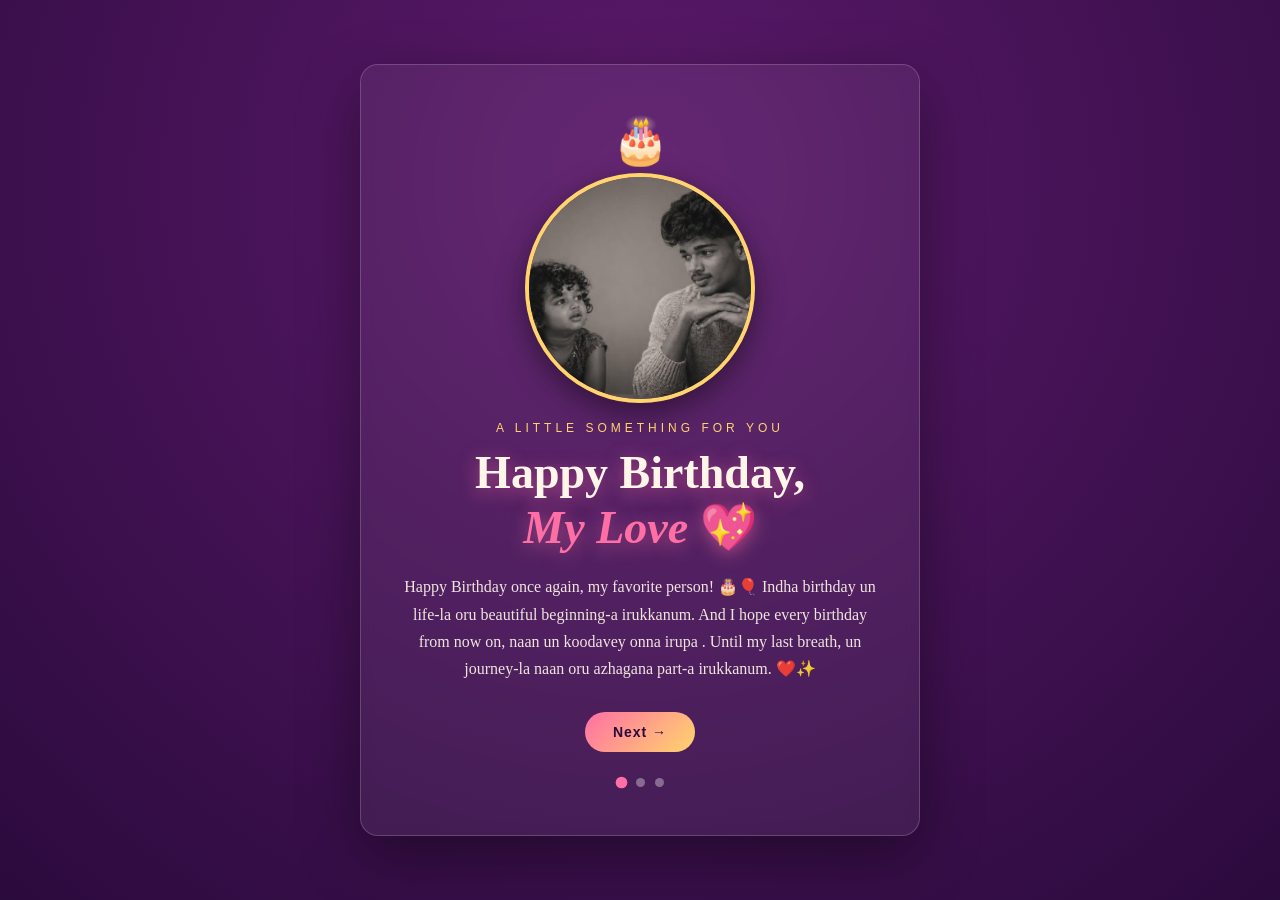
<file: index.html>
<!DOCTYPE html>
<html lang="en">
<head>
<meta charset="UTF-8">
<title>Happy Birthday, My Love</title>
<link rel="stylesheet" href="style.css">
</head>
<body>

  <div class="hearts" id="hearts"></div>

  <div class="card">
    <div class="cake">🎂</div>
    <div class="frame">
      <!-- Replace "photo1.jpg" with your photo filename, kept in the same folder -->
      <img src="photo1.jpg" alt="Our photo"
           onerror="this.style.display='none'; this.nextElementSibling.style.display='flex';">
      <div class="placeholder" style="display:none; flex-direction:column; align-items:center; justify-content:center; height:100%;">
        📷<br>Add a photo named<br><b>photo1.jpg</b><br>to this folder
      </div>
    </div>
    <div class="eyebrow">A little something for you</div>
    <h1>Happy Birthday,<br><span class="name">My Love</span> 💖</h1>
    <p class="msg">
     Happy Birthday once again, my favorite person! 🎂🎈
     Indha birthday un life-la oru beautiful beginning-a irukkanum. 
     And I hope every birthday from now on, naan un koodavey onna irupa . 
     Until my last breath, un journey-la naan oru azhagana part-a irukkanum. ❤️✨
    </p>
    <a class="cta" href="page2.html">Next →</a>

    <div class="dots">
      <a class="dot active" href="index.html"></a>
      <a class="dot" href="page2.html"></a>
      <a class="dot" href="page3.html"></a>
    </div>
  </div>

<script src="hearts.js"></script>
</body>
</html>
</file>
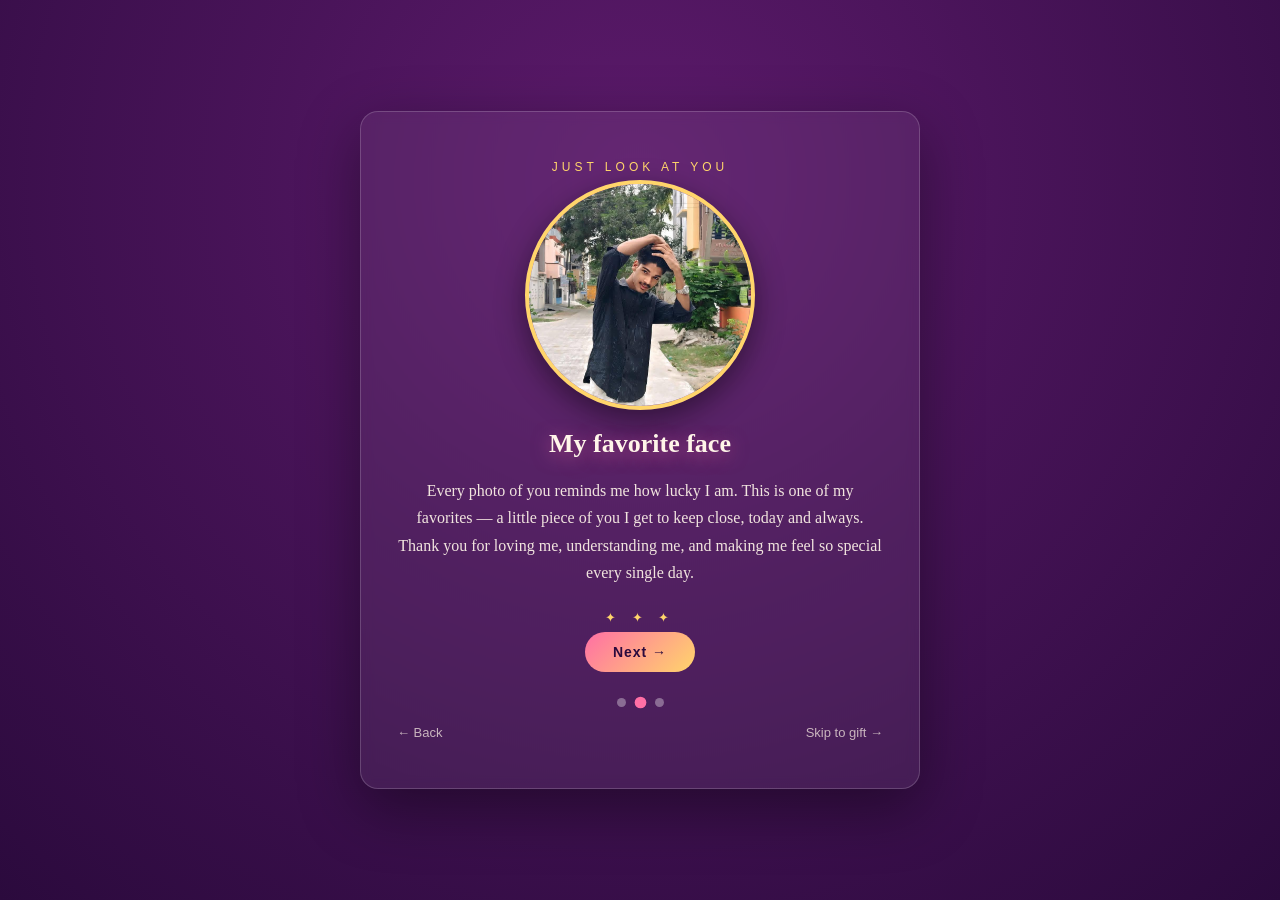
<file: page2.html>
<!DOCTYPE html>
<html lang="en">
<head>
<meta charset="UTF-8">
<title>My Favorite Face</title>
<link rel="stylesheet" href="style.css">
</head>
<body>

  <div class="hearts" id="hearts"></div>

  <div class="card">
    <div class="eyebrow">Just look at you</div>
    <div class="frame">
      <!-- Replace "photo.jpg" with your actual photo filename, kept in the same folder -->
      <img src="photo2.jpeg" alt="Our photo"
           onerror="this.style.display='none'; this.nextElementSibling.style.display='flex';">
      <div class="placeholder" style="display:none; flex-direction:column; align-items:center; justify-content:center; height:100%;">
        📷<br>Add a photo named<br><b>photo2.jpg</b><br>to this folder
      </div>
    </div>
    <h1 style="font-size:26px;">My favorite face</h1>
    <p class="msg">
      Every photo of you reminds me how lucky I am. This is one of my favorites —
      a little piece of you I get to keep close, today and always.
      Thank you for loving me, understanding me, and making me feel so special every single day.
    </p>
    <div class="stars">✦ ✦ ✦</div>
    <a class="cta" href="page3.html">Next →</a>

    <div class="dots">
      <a class="dot" href="index.html"></a>
      <a class="dot active" href="page2.html"></a>
      <a class="dot" href="page3.html"></a>
    </div>

    <div class="nav-row">
      <a href="index.html">← Back</a>
      <a href="page3.html">Skip to gift →</a>
    </div>
  </div>

<script src="hearts.js"></script>
</body>
</html>
</file>
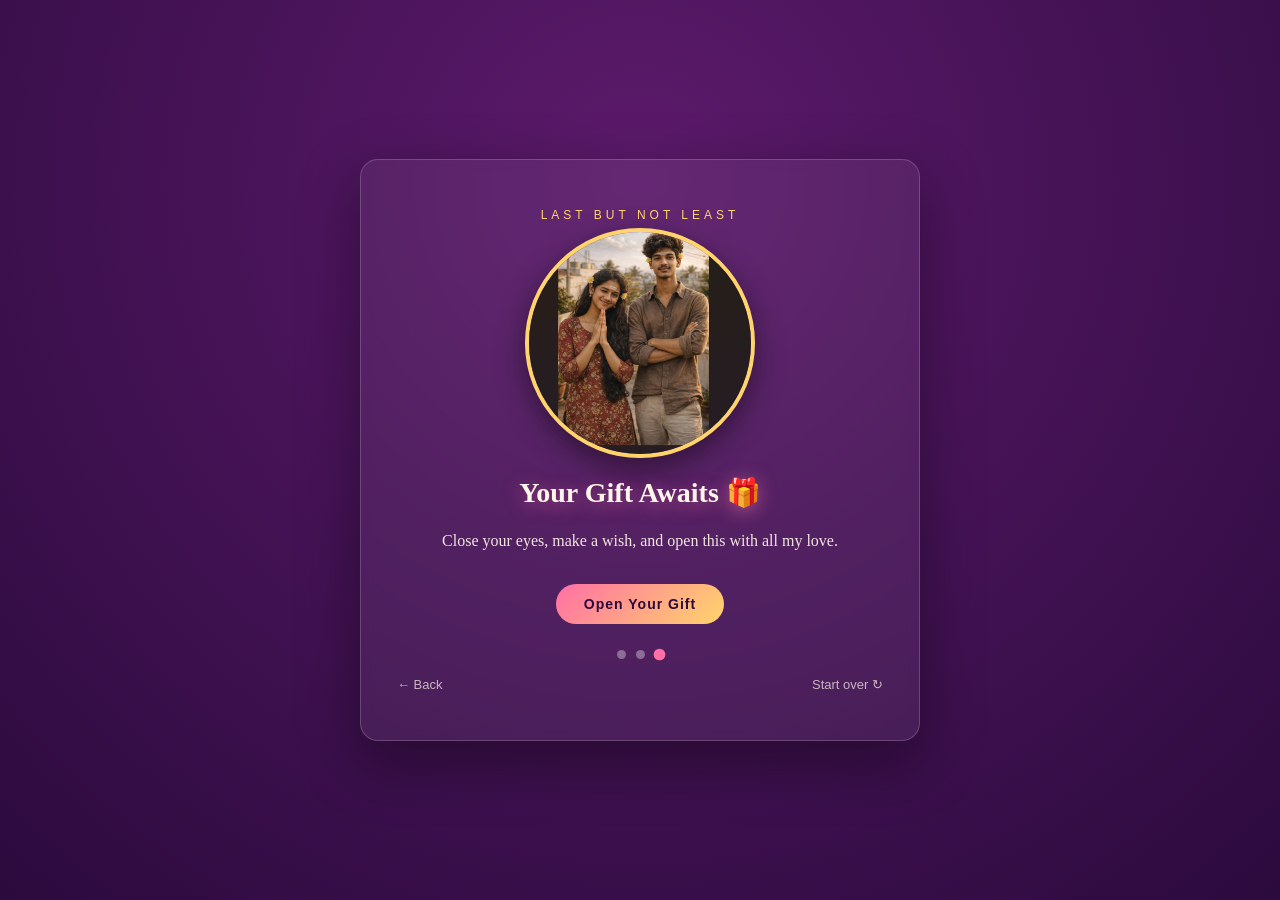
<file: page3.html>
<!DOCTYPE html>
<html lang="en">
<head>
<meta charset="UTF-8">
<title>Your Gift Awaits</title>
<link rel="stylesheet" href="style.css">
</head>
<body>

  <div class="hearts" id="hearts"></div>

  <div class="card">
    <div class="eyebrow">Last but not least</div>
    <div class="frame">
      <!-- Replace "photo3.jpg" with your photo filename, kept in the same folder -->
      <img src="photo3.jpg" alt="Our photo"
           onerror="this.style.display='none'; this.nextElementSibling.style.display='flex';">
      <div class="placeholder" style="display:none; flex-direction:column; align-items:center; justify-content:center; height:100%;">
        📷<br>Add a photo named<br><b>photo3.jpg</b><br>to this folder
      </div>
    </div>
    <h1 style="font-size:28px;">Your Gift Awaits 🎁</h1>
    <p class="msg">
      Close your eyes, make a wish, and open this with all my love.
    </p>
    <button class="cta" onclick="revealGift()">Open Your Gift</button>
    <div class="gift" id="gift">
      To my favorite person — Happy Birthday da, en uyire! ❤️🎉
      Innaiku un special day, ana enakku idhu romba special... because iniki un bday.🙈
      Nee en life-ku vandhadhuku apram ellame beautiful-a maari pochu. Un smile, un care, un love... ellame enakku romba precious🥰.
      Naan un birthday-ku oru promise panren...🫶 un life journey la happy moments irundhaalum, kashtamana days irundhaalum, naan eppovum un kooda irukka aasa padren💯. 
      Un success ah celebrate panna, un failures la support panna, un dreams achieve panna motivate panna... every step la un pakkathula naan irukkanum. 💕
      Nee en lover mattum illa... nee en best friend, en strength, en happiness, en home.❤️
      Un future fulla happiness, good health, success, peace, and endless smiles irukkanum nu heart-la irundhu pray panren.🙇‍♀️
    </div>

    <div class="dots">
      <a class="dot" href="index.html"></a>
      <a class="dot" href="page2.html"></a>
      <a class="dot active" href="page3.html"></a>
    </div>

    <div class="nav-row">
      <a href="page2.html">← Back</a>
      <a href="index.html">Start over ↻</a>
    </div>
  </div>

<script src="hearts.js"></script>
<script>
  function revealGift(){
    document.getElementById('gift').style.display = 'block';
  }
</script>
</body>
</html>
</file>
<file: style.css>
:root{
  --bg1:#2b0a3d;
  --bg2:#5c1a6b;
  --pink:#ff6fa5;
  --gold:#ffd56b;
  --cream:#fff5e9;
}
*{box-sizing:border-box;margin:0;padding:0;}
html,body{height:100%;}
body{
  min-height:100vh;
  display:flex;
  align-items:center;
  justify-content:center;
  background:radial-gradient(circle at 50% 20%, var(--bg2), var(--bg1));
  overflow:hidden;
  font-family:'Georgia','Times New Roman',serif;
  color:var(--cream);
}

.hearts{
  position:fixed;
  top:0;left:0;width:100%;height:100%;
  pointer-events:none;
  overflow:hidden;
  z-index:1;
}
.heart{
  position:absolute;
  bottom:-10%;
  font-size:24px;
  color:var(--pink);
  opacity:0.8;
  animation:rise linear infinite;
}
@keyframes rise{
  0%{ transform:translateY(0) rotate(0deg); opacity:0.9; }
  100%{ transform:translateY(-110vh) rotate(360deg); opacity:0; }
}

.card{
  position:relative;
  z-index:2;
  max-width:560px;
  width:90%;
  padding:48px 36px;
  text-align:center;
  background:rgba(255,255,255,0.06);
  border:1px solid rgba(255,255,255,0.18);
  border-radius:18px;
  backdrop-filter:blur(6px);
  box-shadow:0 20px 60px rgba(0,0,0,0.4);
}

.eyebrow{
  letter-spacing:4px;
  text-transform:uppercase;
  font-size:12px;
  color:var(--gold);
  font-family:Arial,sans-serif;
}

h1{
  font-size:clamp(28px,5.5vw,46px);
  margin:10px 0 18px;
  color:var(--cream);
  text-shadow:0 4px 18px rgba(255,111,165,0.5);
  line-height:1.2;
}

.name{ color:var(--pink); font-style:italic; }

p.msg{
  font-size:16px;
  line-height:1.7;
  color:rgba(255,245,233,0.92);
  margin-bottom:24px;
}

a.cta, button.cta{
  display:inline-block;
  font-family:Arial,sans-serif;
  font-size:14px;
  letter-spacing:1px;
  padding:12px 28px;
  border-radius:30px;
  border:none;
  background:linear-gradient(135deg,var(--pink),var(--gold));
  color:#2b0a3d;
  font-weight:bold;
  cursor:pointer;
  text-decoration:none;
  transition:transform .2s ease;
  margin-top:6px;
}
a.cta:hover, button.cta:hover{ transform:scale(1.06); }

.cake{ font-size:46px; margin-bottom:6px; }

/* photo frame */
.frame{
  width:230px;
  height:230px;
  border-radius:50%;
  border:4px solid var(--gold);
  overflow:hidden;
  margin:6px auto 18px;
  box-shadow:0 10px 30px rgba(0,0,0,0.45);
  background:linear-gradient(135deg, rgba(255,111,165,0.25), rgba(255,213,107,0.25));
  display:flex;
  align-items:center;
  justify-content:center;
}
.frame img{
  width:100%;
  height:100%;
  object-fit:cover;
  display:block;
}
.frame .placeholder{
  font-family:Arial,sans-serif;
  font-size:12px;
  color:rgba(255,245,233,0.7);
  padding:10px;
  text-align:center;
}

.dots{
  margin-top:26px;
  display:flex;
  gap:10px;
  justify-content:center;
}
.dot{
  width:9px;height:9px;border-radius:50%;
  background:rgba(255,255,255,0.35);
  text-decoration:none;
  transition:background .2s ease, transform .2s ease;
}
.dot.active{ background:var(--pink); transform:scale(1.3); }

.gift{
  display:none;
  margin-top:20px;
  font-size:15px;
  color:var(--gold);
  line-height:1.6;
}

.stars{
  font-size:13px;
  letter-spacing:6px;
  color:var(--gold);
  margin-top:14px;
}

.nav-row{
  display:flex;
  justify-content:space-between;
  align-items:center;
  margin-top:18px;
}
.nav-row a{
  font-family:Arial,sans-serif;
  font-size:13px;
  color:var(--cream);
  text-decoration:none;
  opacity:0.7;
}
.nav-row a:hover{ opacity:1; }
</file>
